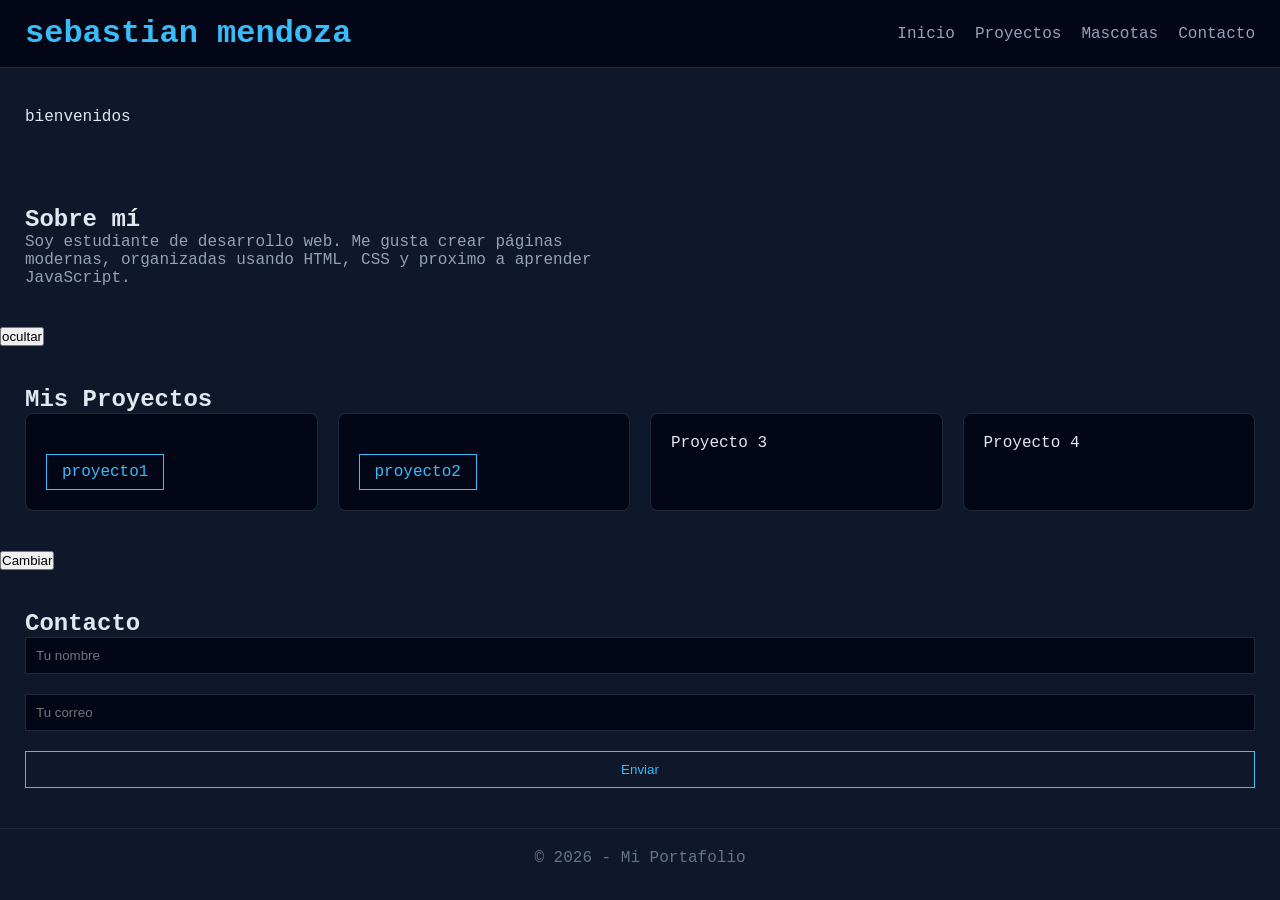
<file: historia de usuario/historia-de-usuario-/practiva-htm-main/index.html>
<!doctype html>
<html lang="es">
  <head>
    <meta charset="UTF-8" />
    <title>Mi Portafolio</title>
    <link rel="stylesheet" href="styles.css" />
  </head>
  <body>
    <header>
      <h1>sebastian mendoza</h1>
      <nav>
        <a href="index.html">Inicio</a>
        <a href="#proyectos">Proyectos</a>
        <a href="mascotas.html">Mascotas</a>
        <a href="#contacto">Contacto</a>
      </nav>
    </header>
    <section id="inicio">
      <h1>mis humilde protafolio</h1>
    </section>

    <section class="sobremi">
      <h2>Sobre mí</h2>

      <div id="contenido">
        <p>
          Soy estudiante de desarrollo web. Me gusta crear páginas modernas,
          organizadas usando HTML, CSS y proximo a aprender JavaScript.
        </p>
      </div>
    </section>
    <button class="btnocultar">ocultar</button>
    <button class="btnregre" style="display: none">regresar</button>

    <section id="proyectos">
      <h2>Mis Proyectos</h2>

      <div class="grid-proyectos">
        <div class="card">
          <a
            href="https://github.com/smendozaviloria9-creator/pagina-web-.git"
            target="_blank"
            >proyecto1</a
          >
        </div>
        <div class="card">
          <a
            href="https://github.com/smendozaviloria9-creator/smendozaviloria9-creator.git"
            target="_blank"
            >proyecto2</a
          >
        </div>
        <div class="card">Proyecto 3</div>
        <div class="card">Proyecto 4</div>
      </div>
    </section>
    <button id="btncambiar">Cambiar</button>
    <button id="btnregresar" style="display: none">regresar</button>

    <section id="contacto">
      <h2>Contacto</h2>

      <form class="formulario">
        <input type="text" placeholder="Tu nombre" required />
        <input type="email" placeholder="Tu correo" required />
        <button type="submit">Enviar</button>
      </form>
    </section>

    <footer>
      <p>© 2026 - Mi Portafolio</p>
    </footer>
    <script src="script.js"></script>
  </body>
</html>
</file>
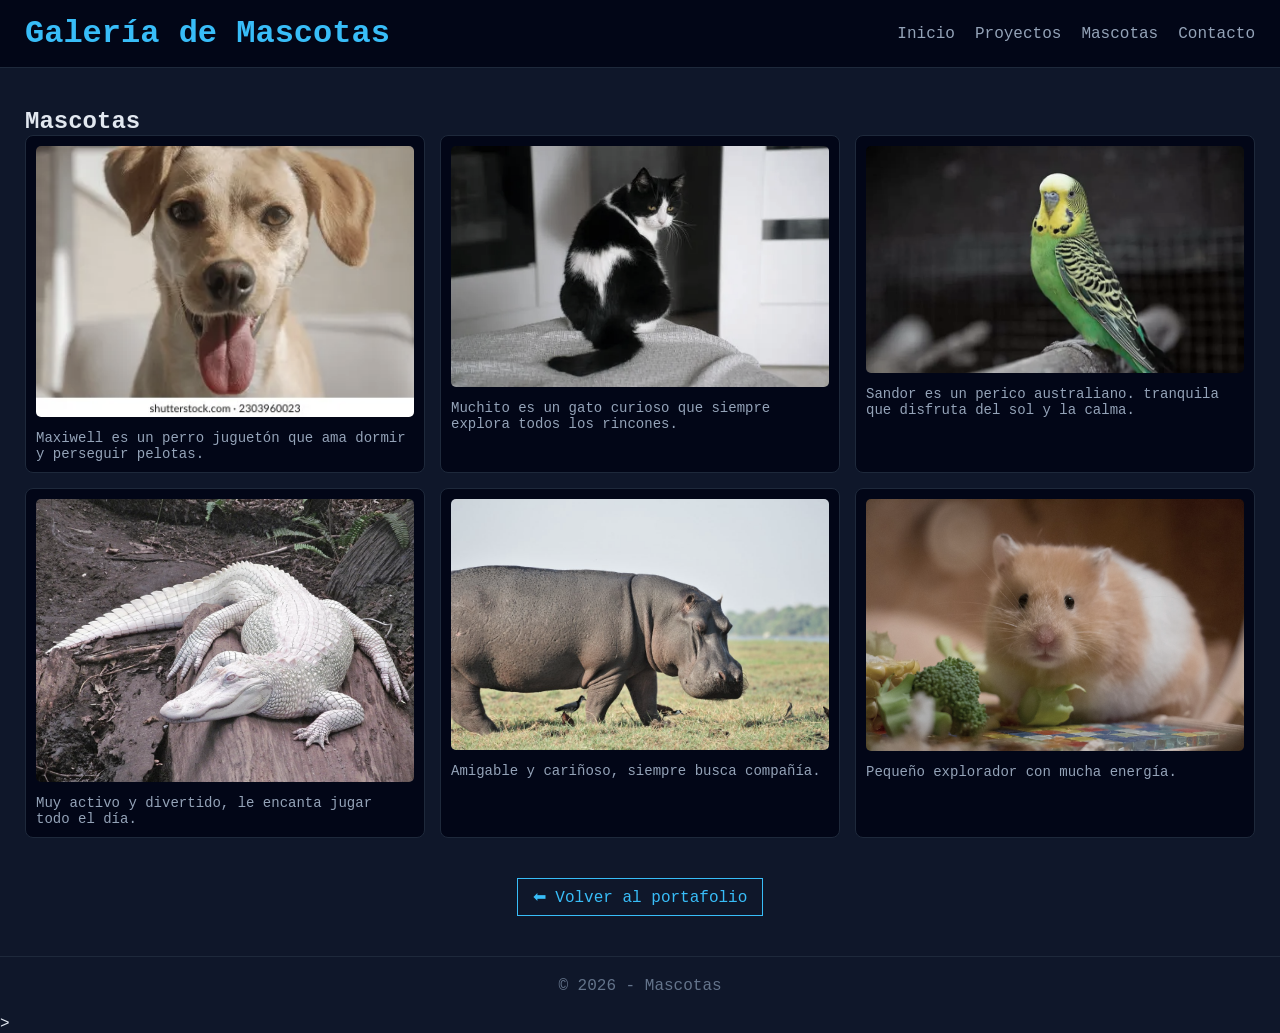
<file: historia de usuario/historia-de-usuario-/practiva-htm-main/mascotas.html>
<!DOCTYPE html>
<html lang="es">
<head>
  <meta charset="UTF-8">
  <title>Mascotas</title>
  <link rel="stylesheet" href="styles.css">
</head>
<body>
  <header>
    <h1>Galería de Mascotas</h1>
    <nav>
      <a href="index.html">Inicio</a>
      <a href="index.html#proyectos">Proyectos</a>
      <a href="mascotas.html">Mascotas</a>
      <a href="index.html#contacto">Contacto</a>
    </nav>
  </header>
  <section>
    <h2>Mascotas </h2>

    <div class="galeria-grid">

      <article>
        <img src="imagenes/imagen1.jpg" alt="images">
        <p>Maxiwell es un perro juguetón que ama dormir y perseguir pelotas.</p>
      </article>

      <article>
        <img src="imagenes/imagen2.jpg" alt="images">
        <p>Muchito es un gato curioso que siempre explora todos los rincones.</p>
      </article>

      <article>
        <img src="imagenes/imagen3.jpg" alt="images">
        <p>Sandor es un perico australiano. tranquila que disfruta del sol y la calma.</p>
      </article>

      <article>
        <img src="imagenes/imagen4.jpg" alt="images">
        <p>Muy activo y divertido, le encanta jugar todo el día.</p>
      </article>

      <article>
        <img src="imagenes/imagen5.jpg" alt="images">
        <p>Amigable y cariñoso, siempre busca compañía.</p>
      </article>

      <article>
        <img src="imagenes/imagen6.jpg" alt="images">
        <p>Pequeño explorador con mucha energía.</p>
      </article>

    </div>

    <div style="text-align:center; margin-top:20px;">
      <a href="index.html">⬅ Volver al portafolio</a>
    </div>

  </section>
  <footer>
    <p> &copy 2026 - Mascotas</p>
  </footer>

</body>
</html>>
</file>
<file: historia de usuario/historia-de-usuario-/practiva-htm-main/styles.css>
#contenido {
  opacity: 1;
  max-height: 200px;
  overflow: hidden;
  transition: all 0.5s ease;
}

.oculto {
  opacity: 0;
  max-height: 0;
}
* {
  margin: 0;
  padding: 0;
  box-sizing: border-box;
}

body {
  font-family: 'Courier New', monospace; 
  background-color: #0f172a; 
  color: #e2e8f0;
}
header {
  display: flex;
  justify-content: space-between;
  align-items: center;
  padding: 15px 25px;
  background-color: #020617;
  border-bottom: 1px solid #1e293b;
}

header h1 {
  color: #38bdf8; 
}

nav {
  display: flex;
  gap: 20px;
}

nav a {
  color: #94a3b8;
  text-decoration: none;
  position: relative;
  transition: 0.3s;
}

nav a:hover {
  color: #38bdf8;
}

nav a::after {
  content: "";
  position: absolute;
  width: 0%;
  height: 2px;
  background: #38bdf8;
  left: 0;
  bottom: -3px;
  transition: 0.3s;
}

nav a:hover::after {
  width: 100%;
}

section {
  padding: 40px 25px;
}

.sobremi p {
  max-width: 600px;
  color: #94a3b8;
}

.lista-proyectos {
  margin: 20px 0;
  list-style: none;
}

.lista-proyectos a {
  color: #38bdf8;
  text-decoration: none;
}

.lista-proyectos a:hover {
  text-decoration: underline;
}

.grid-proyectos {
  display: grid;
  grid-template-columns: repeat(auto-fit, minmax(220px, 1fr));
  gap: 20px;
}

.card {
  background-color: #020617;
  border: 1px solid #1e293b;
  padding: 20px;
  border-radius: 8px;
  transition: 0.3s;
}

.card:hover {
  border-color: #38bdf8;
  transform: translateY(-5px);
}

.formulario {
  display: flex;
  flex-direction: column;
  gap: 20px;
  max-width: 100%;

}

.formulario input {
  background-color: #020617;
  border: 1px solid #1e293b;
  padding: 10px;
  color: #e2e8f0;
}

.formulario input:focus {
  outline: none;
  border-color: #38bdf8;
}

.formulario button {
  background-color: transparent;
  border: 1px solid #38bdf8;
  color: #38bdf8;
  padding: 10px;
  cursor: pointer;
  transition: 0.3s;
}

.formulario button:hover {
  background-color: #38bdf8;
  color: #020617;
}

.galeria-grid {
  display: grid;
  grid-template-columns: repeat(3, 1fr);
  gap: 15px;
}

.galeria-grid article {
  background-color: #020617;
  border: 1px solid #1e293b;
  padding: 10px;
  border-radius: 8px;
  transition: 0.3s;
}

.galeria-grid article:hover {
  border-color: #38bdf8;
}

.galeria-grid img {
  width: 100%;
  border-radius: 5px;
  filter: grayscale(40%);
  transition: 0.3s;
}

.galeria-grid img:hover {
  filter: grayscale(0%);
}

.galeria-grid p {
  margin-top: 8px;
  font-size: 14px;
  color: #94a3b8;
}
img {
  max-width: 100%;
  height: auto;
}

section a {
  display: inline-block;
  margin-top: 20px;
  color: #38bdf8;
  text-decoration: none;
  border: 1px solid #38bdf8;
  padding: 8px 15px;
  transition: 0.3s;
}

section a:hover {
  background-color: #38bdf8;
  color: #020617;
}

footer {
  text-align: center;
  padding: 20px;
  border-top: 1px solid #1e293b;
  color: #64748b;
}



@media (max-width: 600px) {
  nav {
    display: flex;
    flex-direction: column;
  }

  .proyectos {
    display: grid;
    grid-template-columns: 1fr;
  }

  .galeria {
    display: grid;
    grid-template-columns: repeat(2, 1fr);
  }
}

@media (min-width: 601px) and (max-width: 1024px) {
  .proyectos {
    display: grid;
    grid-template-columns: repeat(2, 1fr);
  }

  .galeria {
    grid-template-columns: repeat(3, 1fr);
  }
}

@media (min-width: 1025px) {
  .proyectos {
    grid-template-columns: repeat(3, 1fr);
  }
}
</file>
